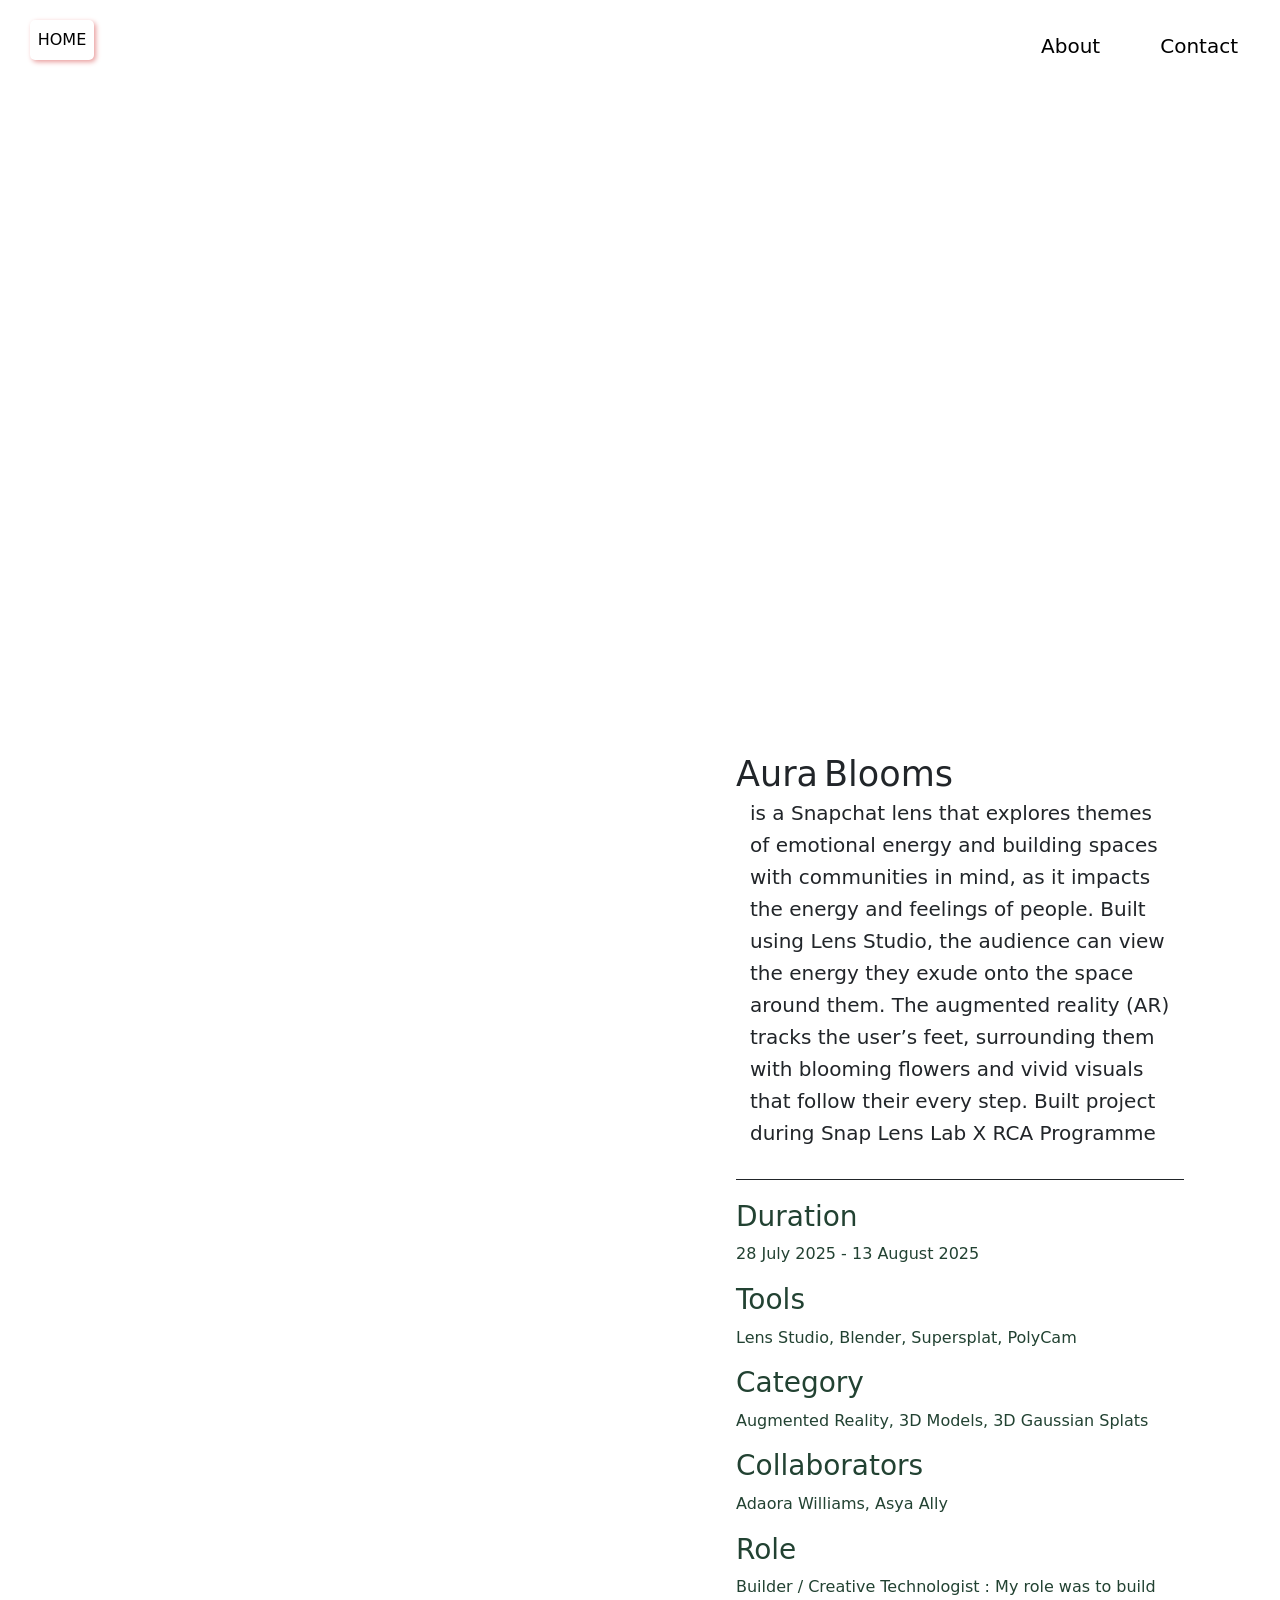
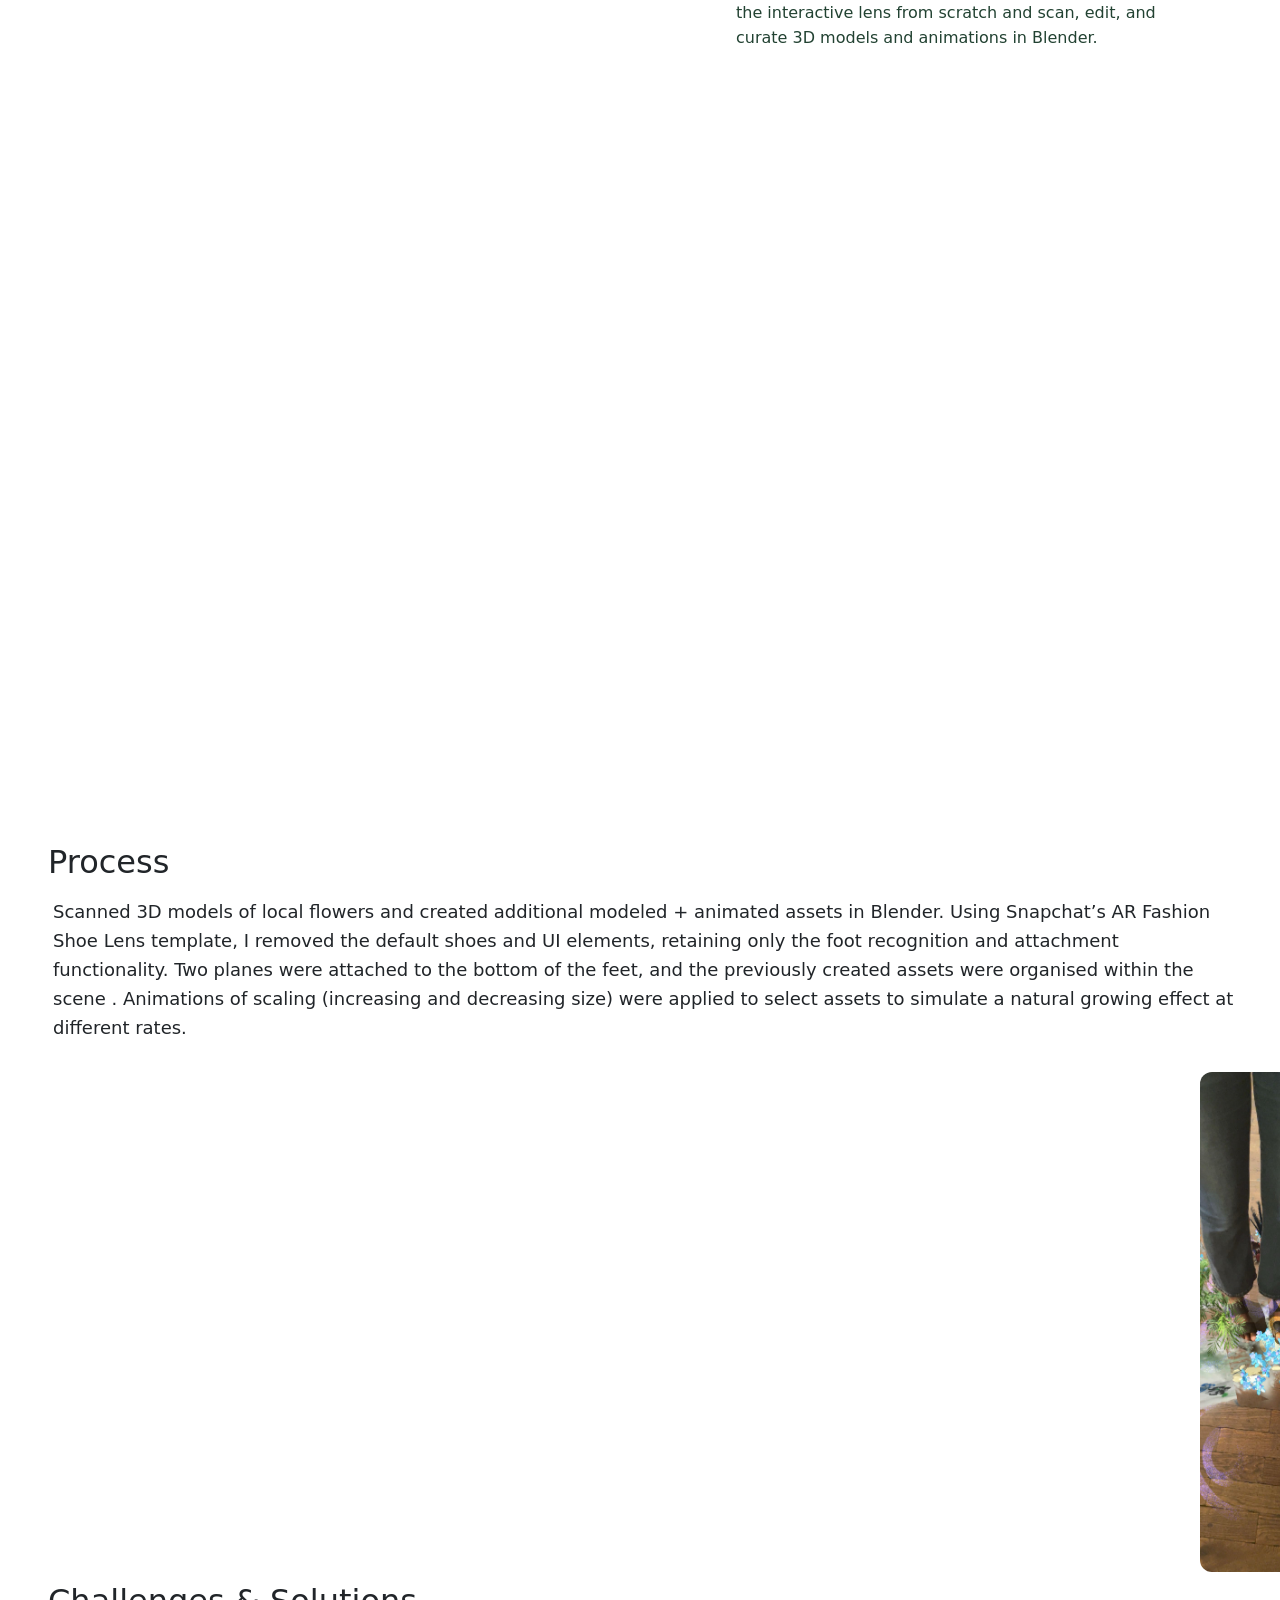
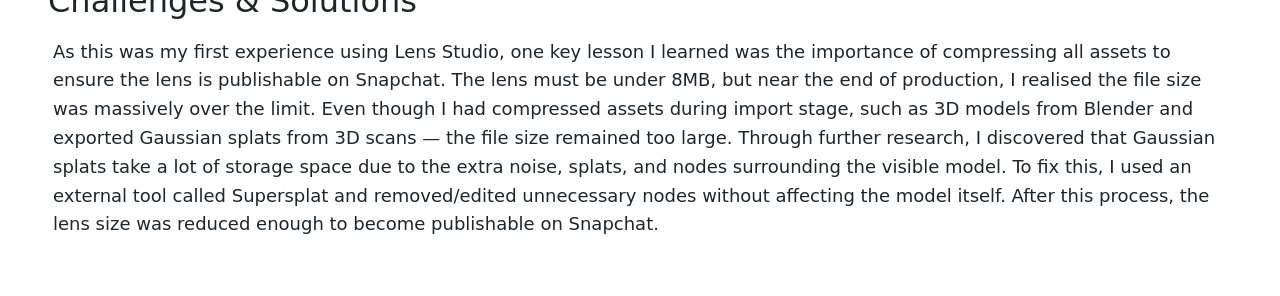
<file: aura_project/index.html>
<!DOCTYPE html>
<html lang="en">
<head>
  <meta charset="UTF-8">

  <link href="https://cdn.jsdelivr.net/npm/bootstrap@5.3.5/dist/css/bootstrap.min.css" rel="stylesheet" integrity="sha384-SgOJa3DmI69IUzQ2PVdRZhwQ+dy64/BUtbMJw1MZ8t5HZApcHrRKUc4W0kG879m7" crossorigin="anonymous">
  <script src="https://cdn.jsdelivr.net/npm/bootstrap@5.3.5/dist/js/bootstrap.bundle.min.js" integrity="sha384-k6d4wzSIapyDyv1kpU366/PK5hCdSbCRGRCMv+eplOQJWyd1fbcAu9OCUj5zNLiq" crossorigin="anonymous"></script>
  <link rel="stylesheet" href="https://cdnjs.cloudflare.com/ajax/libs/font-awesome/5.14.0/css/all.min.css">

  <!-- G Font-->
  <link rel="preconnect" href="https://fonts.googleapis.com">
  <link rel="preconnect" href="https://fonts.gstatic.com" crossorigin>
  <link href="https://fonts.googleapis.com/css2?family=BBH+Sans+Bogle&family=Cal+Sans&family=Overpass:ital,wght@0,100..900;1,100..900&family=Radio+Canada+Big:ital,wght@0,400..700;1,400..700&family=Tuffy:ital,wght@0,400;0,700;1,400;1,700&display=swap" rel="stylesheet">
  

  <meta name="viewport" content="width=device-width, initial-scale=1.0">
  <script src="https://code.jquery.com/jquery-1.10.2.js"></script>
  <link rel="stylesheet" href="aura_design.css">
  <title>Document</title>
</head>
<body>
  
    <!--Navigate-->
   <nav class="navbar custom-navbar">
    <a href="../index.html" id="homepage">Home</a>
    <button class="nav-toggle">
      <!--I tag : italics. fas and fa bars are two classes
      fas is a font style icon. fa-bars is menu toggle. hamburger menu  <i class="fas fa-bars"></i>-->
      <label for="check">
        <input type="checkbox" id="check"/> 
        <span></span>
        <span></span>
        <span></span>
      </label>
    </button>
    <div class="container-fluid justify-content-end class"></div>
  </nav>

  <section class="main-c">
    <div class="top-image">
       <video id="full_view" autoplay loop muted>
        <source src="../images/project_icons/pp5.mp4" type="video/mp4"/>
      </video>
      
    </div>
    <section class="intro-container">
       <div id="left-side"></div>
      <article id="right-side">
        <h1>Aura Blooms</h1>
        <p id="brief"> is a Snapchat lens that explores themes of emotional energy and building spaces with communities in mind, as it impacts the energy and feelings of people. Built using Lens Studio, the audience can view the energy they exude onto the space around them.
           The augmented reality (AR) tracks the user’s feet, surrounding them with blooming flowers and vivid visuals that follow their every step. Built project during Snap Lens Lab X RCA Programme  </p>
        <div class="line"></div>

        <section id = "tools">
          <h3>Duration</h3>   
          <p> 28 July 2025 -  13 August 2025</p>
        </section>

        <section id = "tools">
          <h3>Tools</h3>
          <p>Lens Studio, Blender, Supersplat, PolyCam</p>
        </section>

        <section id = "tools">
          <h3>Category</h3>
          <p>Augmented Reality, 3D Models, 3D Gaussian Splats</p>
        </section>

         <section id = "tools">
          <h3>Collaborators</h3>
          <p>Adaora Williams, Asya Ally</p>
        </section>

        <section id = "tools">
          <h3>Role </h3>
          <p>Builder / Creative Technologist : My role was to build the interactive lens from scratch and scan, edit, and curate 3D models and animations in Blender.</p>
        </section>
         
    </section>

    <section class="container"  id="row-one">
      <!-- Autoplay + mute on loop video-->
      <video id="R_full_video" autoplay loop muted>
        <source src="../images/standing.mov" type="video/mp4"/>
      </video>
    </section>

     <div id="r-explain">
      <h2>Process</h2>
      <p id="txt">
        Scanned 3D models of local flowers and created additional modeled + animated assets in Blender. 
        Using Snapchat’s AR Fashion Shoe Lens template, I removed the default shoes and UI elements, retaining only the foot recognition
         and attachment functionality. Two planes were attached to the bottom of the feet, and the previously created assets were organised within the scene
         . Animations of scaling (increasing and decreasing size) were applied to select assets to simulate a natural growing effect at different rates.
       
      </p>
    </div>

    <div id="r-explain">
      <div id="context"><p></p></div>
      <div class="container_mid">
        <video class="more-media" autoplay loop muted><source src="../images/aurab_vid.MP4" type="video/mp4"/></video>
        <img src="../images/aurab.JPG" class="more-media" >
         <video class="more-media" autoplay loop muted><source src="../images/aurab_vid_2.MP4" type="video/mp4"/></video>
      </div>
      
      
    </div>

    <div id="r-explain">
      <h2>Challenges & Solutions</h2>
      <p id="txt">As this was my first experience using Lens Studio, one key lesson I learned was the importance of compressing all assets to ensure the lens is publishable on Snapchat. The lens must be under 8MB, but near the end of production, I realised the file size was massively over the limit.
Even though I had compressed assets during import stage, such as 3D models from Blender and exported Gaussian splats from 3D scans — the file size remained too large. Through further research, I discovered that Gaussian splats take a lot of storage space due to the extra noise, splats, and nodes surrounding the visible model.
To fix this, I used an external tool called Supersplat and  removed/edited unnecessary nodes without affecting the model itself. After this process, the lens size was reduced enough to become publishable on Snapchat.

       
      </p>
    </div>
    
  </section>
</body>
<script src="../dating_project/dating_main.js"></script>

</html>
</file>
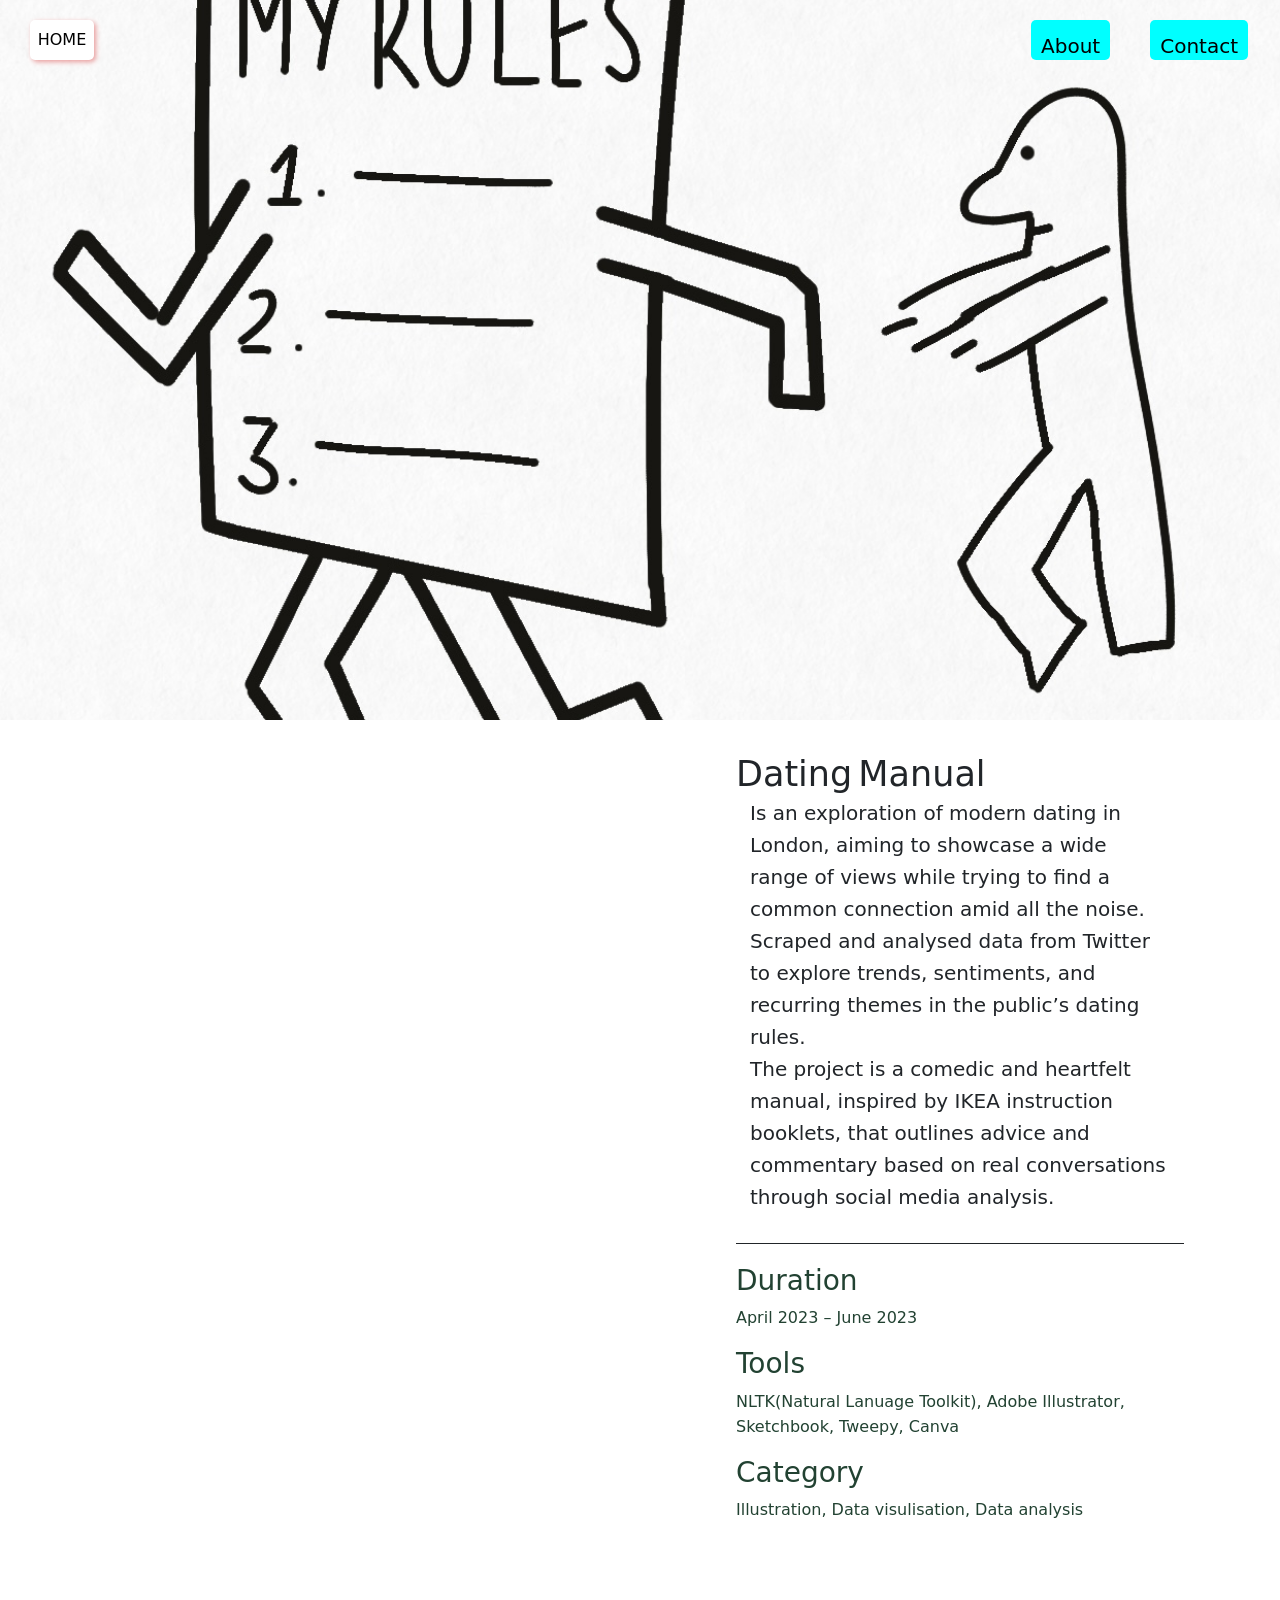
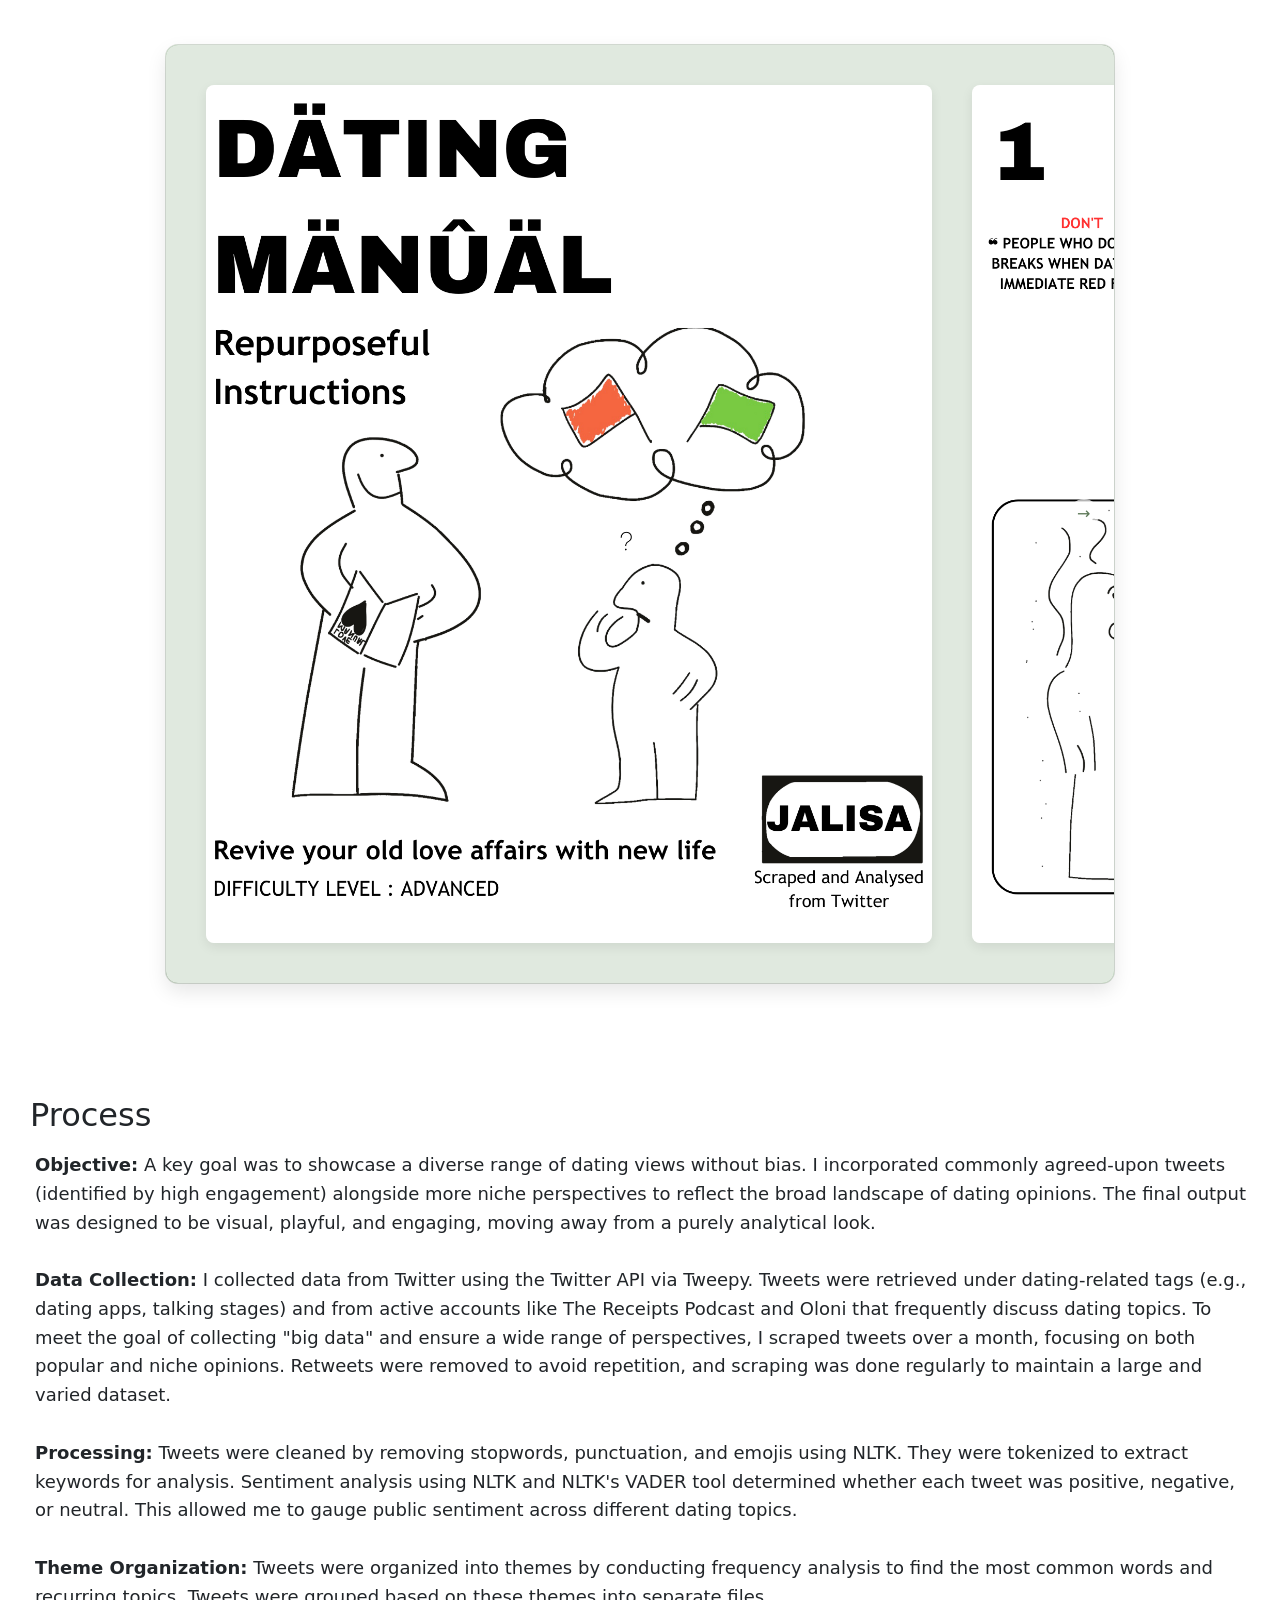
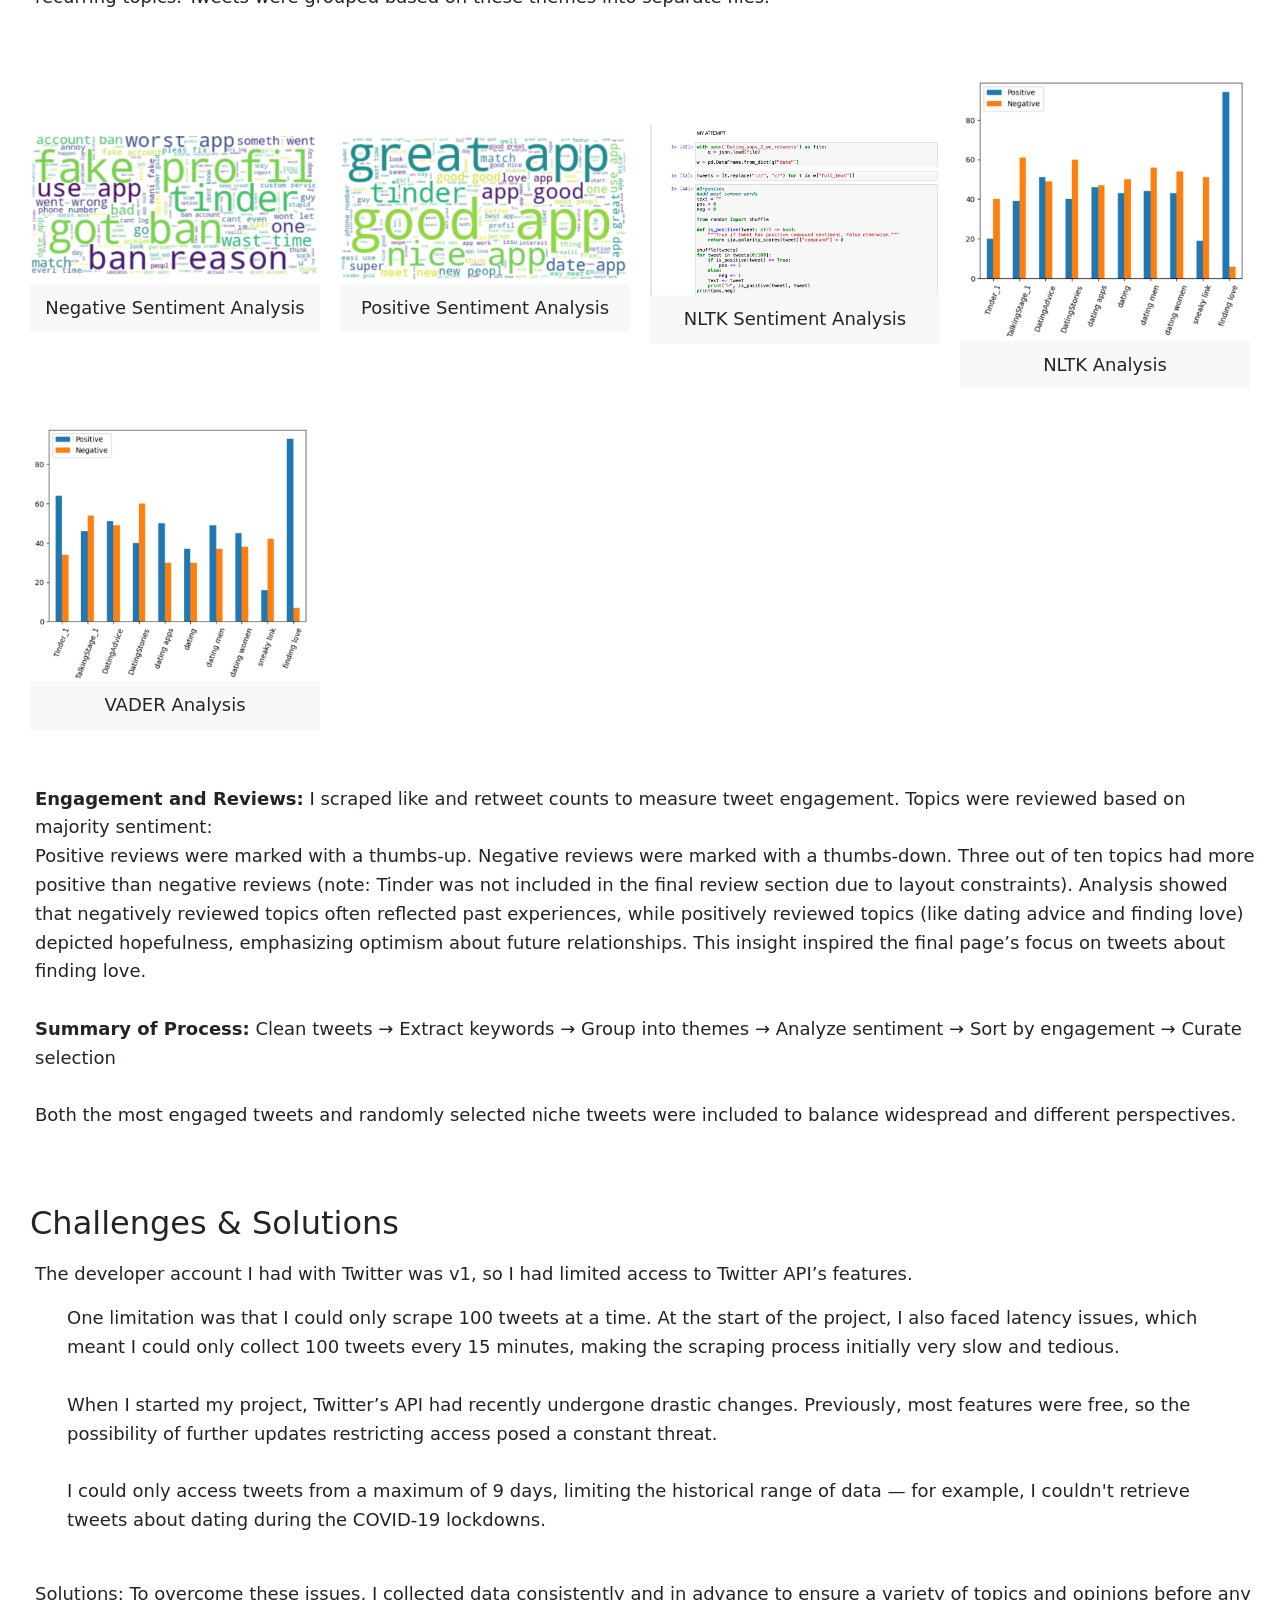
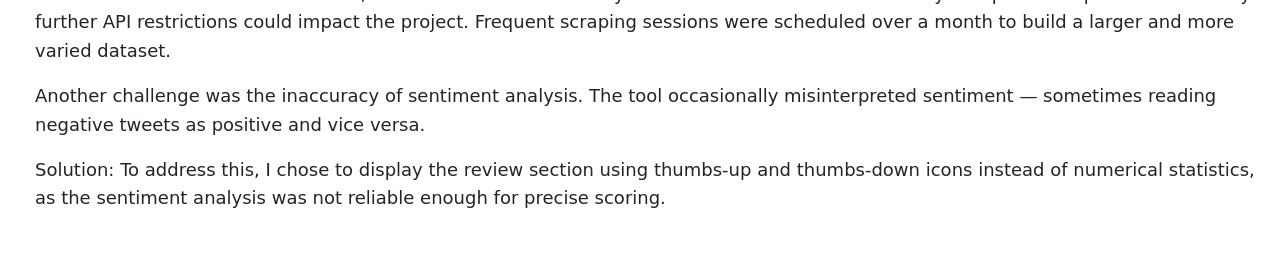
<file: dating_project/index.html>
<!DOCTYPE html>
<html lang="en">
<head>
  <meta charset="UTF-8">

  <link href="https://cdn.jsdelivr.net/npm/bootstrap@5.3.5/dist/css/bootstrap.min.css" rel="stylesheet" integrity="sha384-SgOJa3DmI69IUzQ2PVdRZhwQ+dy64/BUtbMJw1MZ8t5HZApcHrRKUc4W0kG879m7" crossorigin="anonymous">
  <script src="https://cdn.jsdelivr.net/npm/bootstrap@5.3.5/dist/js/bootstrap.bundle.min.js" integrity="sha384-k6d4wzSIapyDyv1kpU366/PK5hCdSbCRGRCMv+eplOQJWyd1fbcAu9OCUj5zNLiq" crossorigin="anonymous"></script>
  <link rel="stylesheet" href="https://cdnjs.cloudflare.com/ajax/libs/font-awesome/5.14.0/css/all.min.css">

  <!-- G Font-->
  <link rel="preconnect" href="https://fonts.googleapis.com">
  <link rel="preconnect" href="https://fonts.gstatic.com" crossorigin>
  <link href="https://fonts.googleapis.com/css2?family=BBH+Sans+Bogle&family=Cal+Sans&family=Overpass:ital,wght@0,100..900;1,100..900&family=Radio+Canada+Big:ital,wght@0,400..700;1,400..700&family=Tuffy:ital,wght@0,400;0,700;1,400;1,700&display=swap" rel="stylesheet">
  

  <meta name="viewport" content="width=device-width, initial-scale=1.0">
  <script src="https://code.jquery.com/jquery-1.10.2.js"></script>
  <link rel="stylesheet" href="dating_design.css">
  <link rel="stylesheet" href="../aura_project/aura_design.css">
  <title>Document</title>
</head>
<body>
    <!--Navigate-->
   <nav class="navbar custom-navbar">
    <a href="../index.html" id="homepage">Home</a>
    <button class="nav-toggle">
      <!--I tag : italics. fas and fa bars are two classes
      fas is a font style icon. fa-bars is menu toggle. hamburger menu  <i class="fas fa-bars"></i>-->
      <label for="check">
        <input type="checkbox" id="check"/> 
        <span></span>
        <span></span>
        <span></span>
      </label>
    </button>
    <div class="container-fluid justify-content-end class"></div>
  </nav>
  <section class="main-c">
    <div class="top-image">
       <img src="../images/project_icons/dating_poster.jpeg" id="full_view">
      
    </div>
    <section class="intro-container">
       <div id="left-side"></div>
      <article id="right-side">
        <h1>Dating Manual</h1>
        <p id="brief"> Is an exploration of modern dating in London, aiming to showcase a wide range of views while trying to find a common connection amid all the noise. Scraped and analysed data from Twitter to explore trends, sentiments, and recurring themes in the public’s dating rules. <br>The project is a comedic and heartfelt manual, inspired by IKEA instruction booklets, that outlines advice and commentary based on real conversations through social media analysis.  </p>
        <div class="line"></div>

        <section id = "tools">
          <h3>Duration</h3>   
          <p>April 2023 – June 2023 </p>
        </section>

        <section id = "tools">
          <h3>Tools</h3>
          <p>NLTK(Natural Lanuage Toolkit), Adobe Illustrator, Sketchbook, Tweepy, Canva</p>
        </section>

        <section id = "tools">
          <h3>Category</h3>
          <p>Illustration, Data visulisation, Data analysis</p>
        </section>
    </section>

    
   <!--<section class="intro-container">
      <img id="left-side" src="../media/dating_poster.jpeg" alt="Illustration">
      <article id="right-side">
        <h1>Dating Manual</h1>
        <p id="brief">Is an exploration of modern dating in London, aiming to showcase a wide range of views while trying to find a common connection amid all the noise. Scraped and analysed data from Twitter to explore trends, sentiments, and recurring themes in the public’s dating rules. <br>The project is a comedic and heartfelt manual, inspired by IKEA instruction booklets, that outlines advice and commentary based on real conversations through social media analysis.</p>
        <div class="line"></div>

        <section id = "time">
          <h3>Duration</h3>   
          <p>April 2023 – June 2023</p>
        </section>

        <section id = "tools">
          <h3>Tools</h3>
          <p>NLTK(Natural Lanuage Toolkit), Adobe Illustrator, Sketchbook, Tweepy, Canva</p>
        </section>

        <section id = "category">
          <h3>Category</h3>
          <p>Illustration, Data visulisation, Data analysis</p>
        </section>
      </article>
    </section>-->








    <section id="row-two">
      <img src="../images/manual_imgs/1.png"  id="row-two-media" alt="image illustration of dating manual">
      <img src="../images/manual_imgs/2.png"  id="row-two-media" alt="image illustration of dating manual">
      <img src="../images/manual_imgs/3.png"  id="row-two-media" alt="image illustration of dating manual">
      <img src="../images/manual_imgs/4.png"  id="row-two-media" alt="image illustration of dating manual">
      <img src="../images/manual_imgs/5.png"  id="row-two-media" alt="image illustration of dating manual">
      <img src="../images/manual_imgs/6.png"  id="row-two-media" alt="image illustration of dating manual">
      <img src="../images/manual_imgs/7.png"  id="row-two-media" alt="image illustration of dating manual">
      <img src="../images/manual_imgs/8.png"  id="row-two-media" alt="image illustration of dating manual">
      <img src="../images/manual_imgs/9.png"  id="row-two-media" alt="image illustration of dating manual">
      <img src="../images/manual_imgs/10.png"  id="row-two-media" alt="image illustration of dating manual">
    </section>
    </section>
    <div id="r-explain">
      <h2>Process</h2>
      <p id="txt">
        <b>Objective:</b>
        A key goal was to showcase a diverse range of dating views without bias. I incorporated commonly agreed-upon tweets (identified by high engagement) alongside more niche perspectives to reflect the broad landscape of dating opinions. The final output was designed to be visual, playful, and engaging, moving away from a purely analytical look.
        <br><br>
        <b>Data Collection:</b> 
        I collected data from Twitter using the Twitter API via Tweepy. Tweets were retrieved under dating-related tags (e.g., dating apps, talking stages) and from active accounts like The Receipts Podcast and Oloni that frequently discuss dating topics.
        To meet the goal of collecting "big data" and ensure a wide range of perspectives, I scraped tweets over a month, focusing on both popular and niche opinions. Retweets were removed to avoid repetition, and scraping was done regularly to maintain a large and varied dataset.
        <br><br>
        <b>Processing:</b> 
        Tweets were cleaned by removing stopwords, punctuation, and emojis using NLTK. They were tokenized to extract keywords for analysis.
        Sentiment analysis using NLTK and NLTK's VADER tool determined whether each tweet was positive, negative, or neutral. This allowed me to gauge public sentiment across different dating topics.
        
        <br><br>
        <b>Theme Organization:</b> 
        Tweets were organized into themes by conducting frequency analysis to find the most common words and recurring topics. Tweets were grouped based on these themes into separate files.
        <br><br>
      </p>
      <div id="process-grid" class="image-grid">
        <figure>
          <img src="../images/negative sentiment.png" alt="negative sentiment analysis outcome of tweets">
          <figcaption>Negative Sentiment Analysis</figcaption>
        </figure>
        <figure>
          <img src="../images/positive snetiment.png" alt="positive sentiment analysis outcome of tweets">
          <figcaption>Positive Sentiment Analysis</figcaption>
        </figure>
        <figure>
          <img src="../images/NLTK_sen_analysis.png" alt="positive sentiment analysis outcome of tweets">
          <figcaption>NLTK Sentiment Analysis</figcaption>
        </figure>
        <figure>
          <img src="../images/nltk_analysis.png" alt="positive sentiment analysis outcome of tweets">
          <figcaption>NLTK Analysis</figcaption>
        </figure>
         <figure>
          <img src="../images/vader_analysis.png" alt="positive sentiment analysis outcome of tweets">
          <figcaption>VADER Analysis</figcaption>
        </figure>
      </div>
      <p id="txt">
        <b>Engagement and Reviews:</b> 
        I scraped like and retweet counts to measure tweet engagement. Topics were reviewed based on majority sentiment:
        <br>
        Positive reviews were marked with a thumbs-up.
        Negative reviews were marked with a thumbs-down.
        Three out of ten topics had more positive than negative reviews (note: Tinder was not included in the final review section due to layout constraints).
        Analysis showed that negatively reviewed topics often reflected past experiences, while positively reviewed topics (like dating advice and finding love) depicted hopefulness, emphasizing optimism about future relationships. This insight inspired the final page’s focus on tweets about finding love.
        <br><br>
        <b>Summary of Process:</b> 
        Clean tweets → Extract keywords → Group into themes → Analyze sentiment → Sort by engagement → Curate selection 
        <br><br>
        Both the most engaged tweets and randomly selected niche tweets were included to balance widespread and different perspectives.
      </p>
    </div>
    <div id="r-explain">
      <h2>Challenges & Solutions</h2>
      <div id="txt">
        <p>The developer account I had with Twitter was v1, so I had limited access to Twitter API’s features.</p>
        <ul>
          <div>One limitation was that I could only scrape 100 tweets at a time. At the start of the project, I also faced latency issues, which meant I could only collect 100 tweets every 15 minutes, making the scraping process initially very slow and tedious.<br><br></div>
          <div>When I started my project, Twitter’s API had recently undergone drastic changes. Previously, most features were free, so the possibility of further updates restricting access posed a constant threat.<br><br></div>
          <div>I could only access tweets from a maximum of 9 days, limiting the historical range of data — for example, I couldn't retrieve tweets about dating during the COVID-19 lockdowns.<br><br></div>
        </ul>
    
        <p><strong>Solutions:</strong> To overcome these issues, I collected data consistently and in advance to ensure a variety of topics and opinions before any further API restrictions could impact the project. Frequent scraping sessions were scheduled over a month to build a larger and more varied dataset.</p>
    
        <p>Another challenge was the inaccuracy of sentiment analysis. The tool occasionally misinterpreted sentiment — sometimes reading negative tweets as positive and vice versa.</p>
    
        <p><strong>Solution:</strong> To address this, I chose to display the review section using thumbs-up and thumbs-down icons instead of numerical statistics, as the sentiment analysis was not reliable enough for precise scoring.</p>
      </div>
    </div>
    
</body>
<script src="dating_main.js"></script>
</html>
</file>
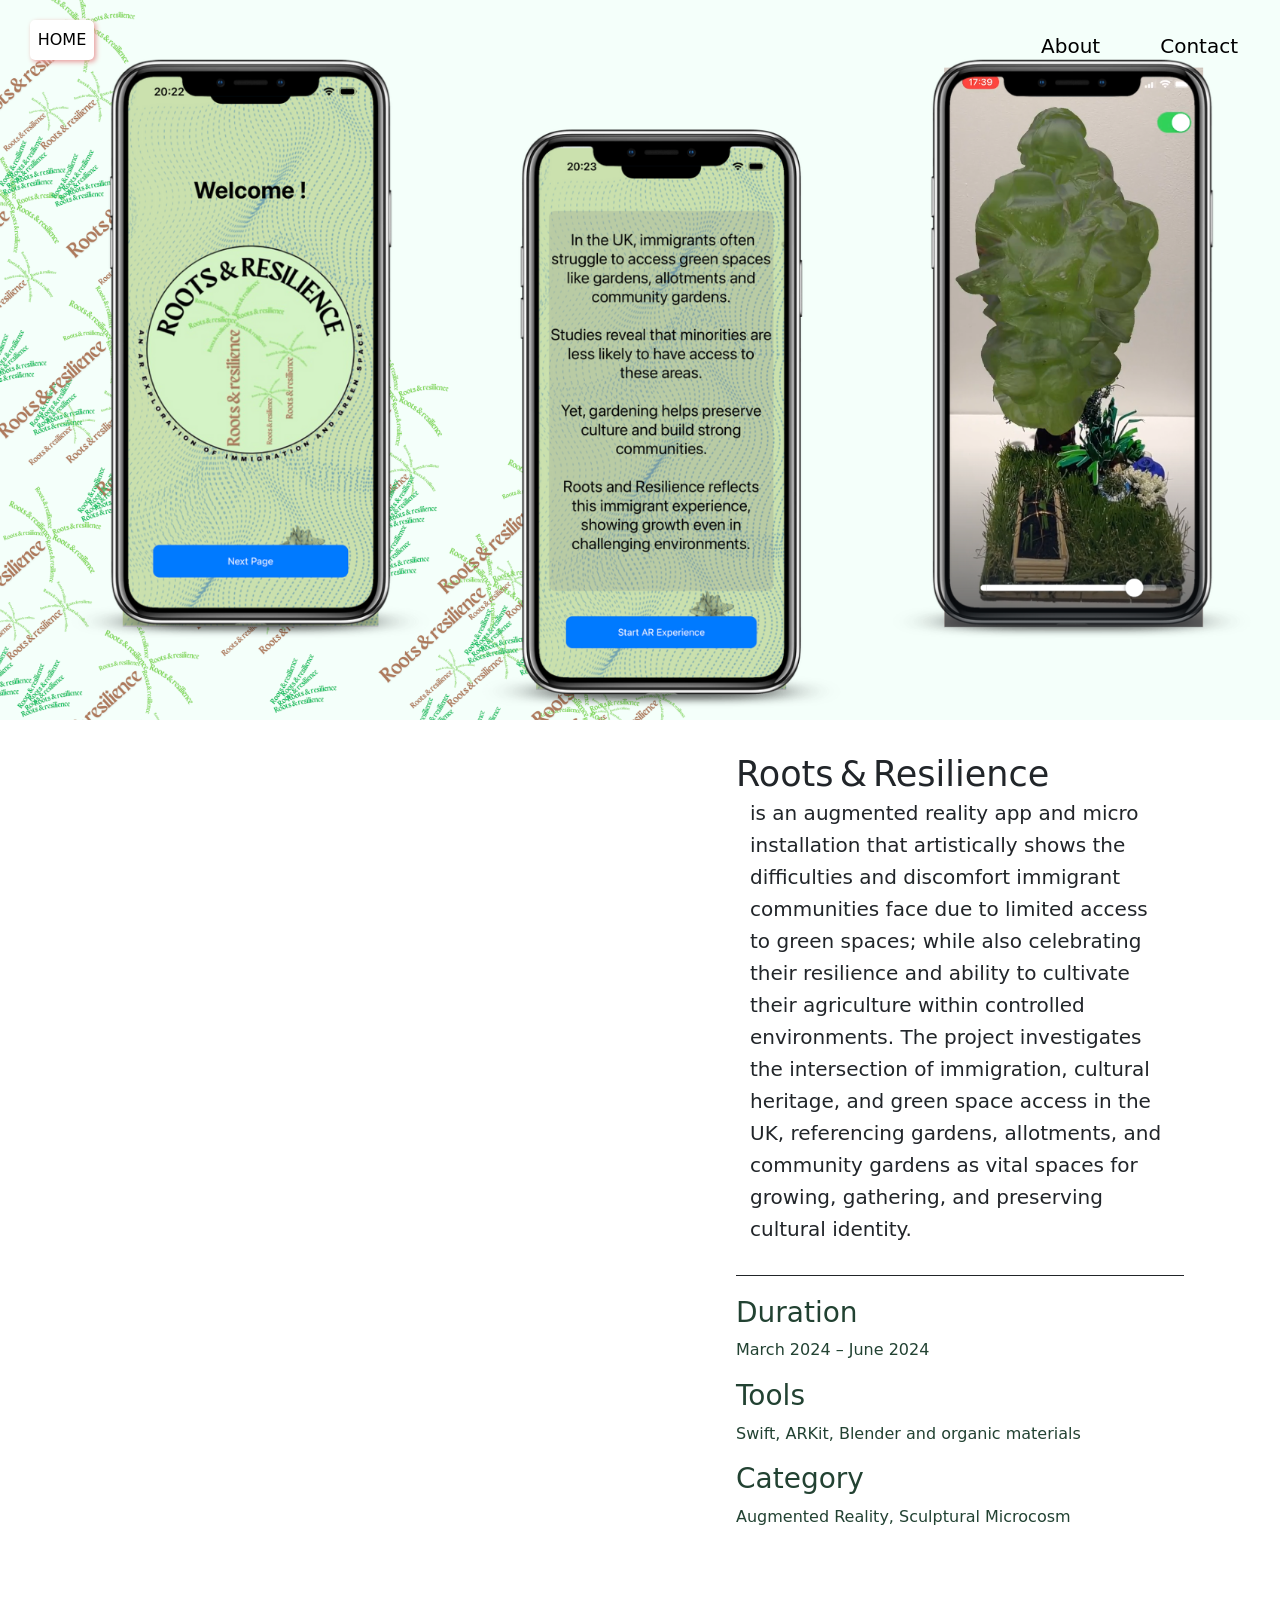
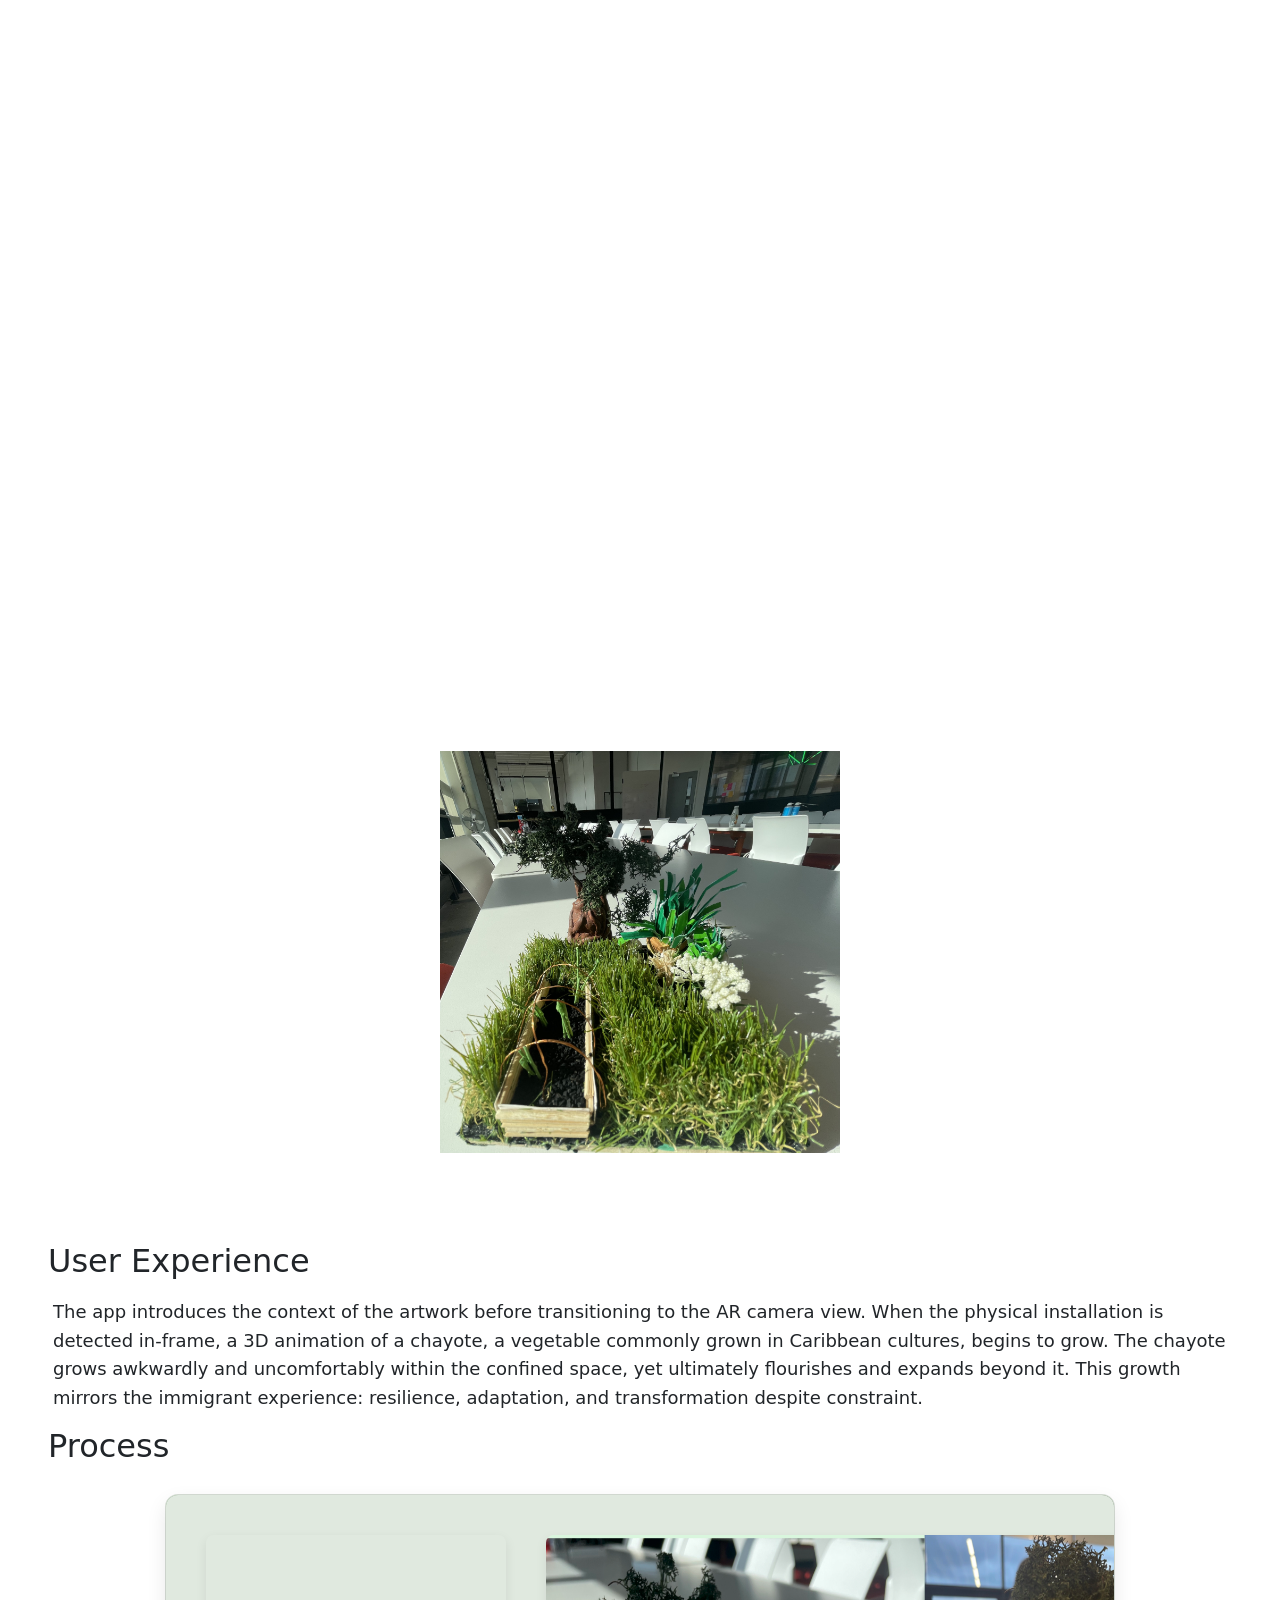
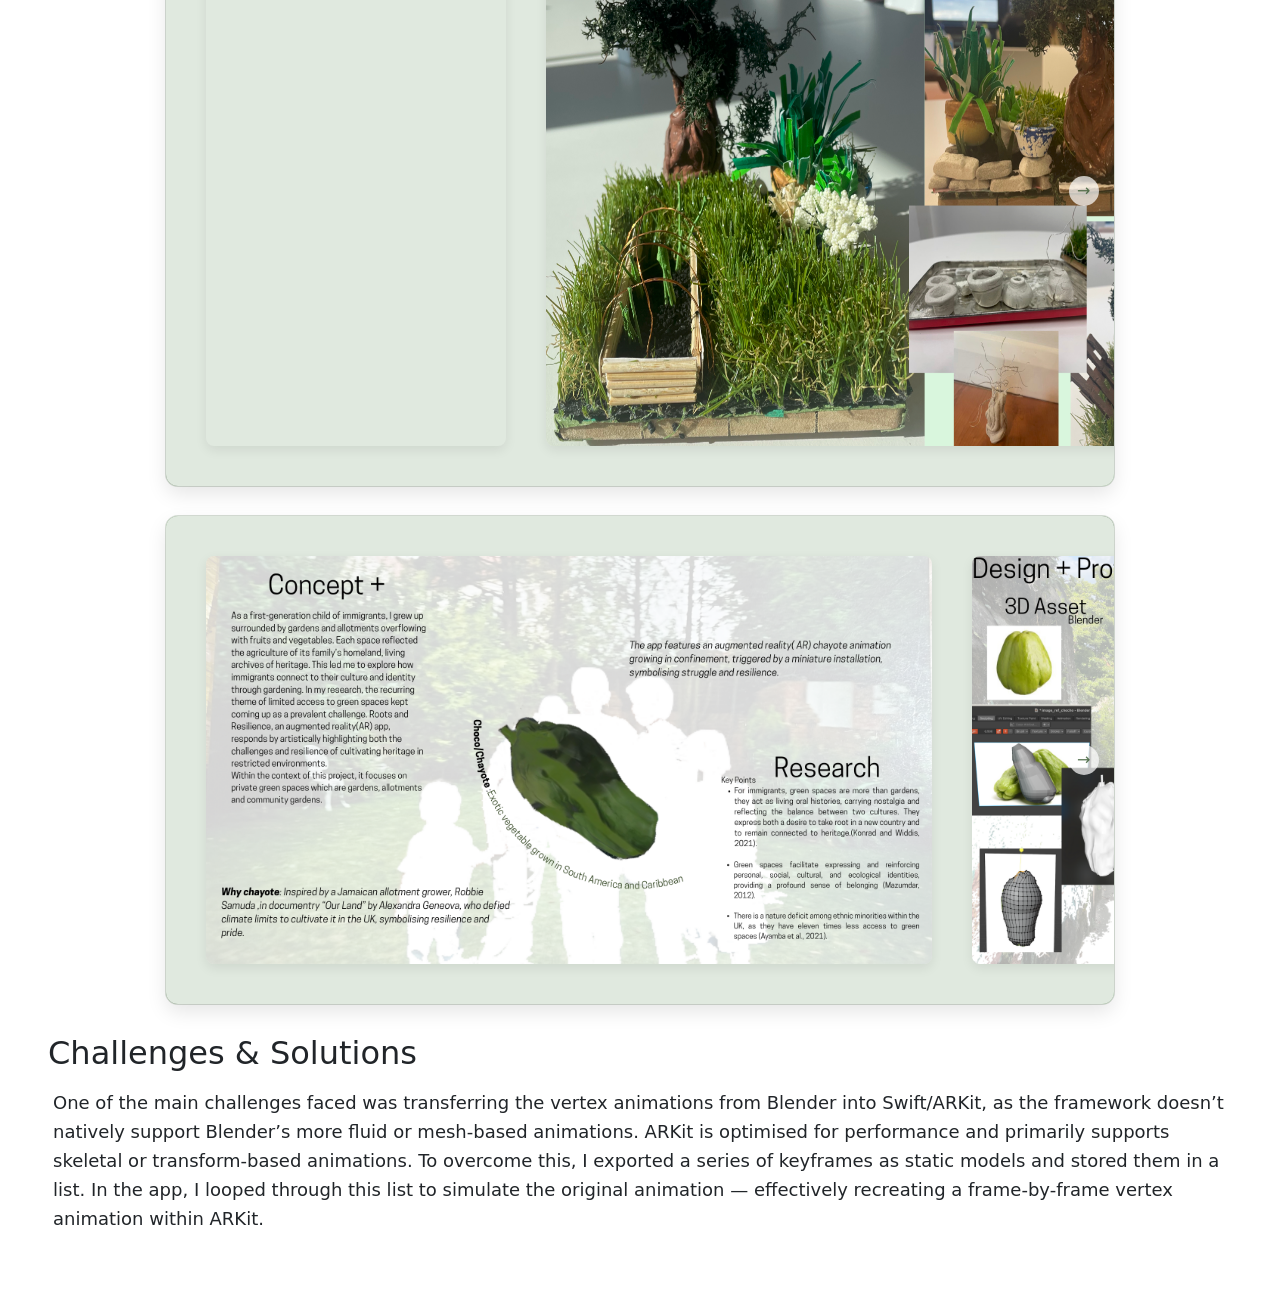
<file: r&r_project/index.html>
<!DOCTYPE html>
<html lang="en">
<head>
  <meta charset="UTF-8">

  <link href="https://cdn.jsdelivr.net/npm/bootstrap@5.3.5/dist/css/bootstrap.min.css" rel="stylesheet" integrity="sha384-SgOJa3DmI69IUzQ2PVdRZhwQ+dy64/BUtbMJw1MZ8t5HZApcHrRKUc4W0kG879m7" crossorigin="anonymous">
  <script src="https://cdn.jsdelivr.net/npm/bootstrap@5.3.5/dist/js/bootstrap.bundle.min.js" integrity="sha384-k6d4wzSIapyDyv1kpU366/PK5hCdSbCRGRCMv+eplOQJWyd1fbcAu9OCUj5zNLiq" crossorigin="anonymous"></script>
  <link rel="stylesheet" href="https://cdnjs.cloudflare.com/ajax/libs/font-awesome/5.14.0/css/all.min.css">

  <!-- G Font-->
  <link rel="preconnect" href="https://fonts.googleapis.com">
  <link rel="preconnect" href="https://fonts.gstatic.com" crossorigin>
  <link href="https://fonts.googleapis.com/css2?family=BBH+Sans+Bogle&family=Cal+Sans&family=Overpass:ital,wght@0,100..900;1,100..900&family=Radio+Canada+Big:ital,wght@0,400..700;1,400..700&family=Tuffy:ital,wght@0,400;0,700;1,400;1,700&display=swap" rel="stylesheet">
  

  <meta name="viewport" content="width=device-width, initial-scale=1.0">
  <script src="https://code.jquery.com/jquery-1.10.2.js"></script>
  <link rel="stylesheet" href="R&R_style.css">
  <link rel="stylesheet" href="../aura_project/aura_design.css">
  <title>Document</title>
</head>
<body>
    <!--Navigate-->
   <nav class="navbar custom-navbar">
    <a href="../index.html" id="homepage">Home</a>
    <button class="nav-toggle">
      <!--I tag : italics. fas and fa bars are two classes
      fas is a font style icon. fa-bars is menu toggle. hamburger menu  <i class="fas fa-bars"></i>-->
      <label for="check">
        <input type="checkbox" id="check"/> 
        <span></span>
        <span></span>
        <span></span>
      </label>
    </button>
    <div class="container-fluid justify-content-end class"></div>
  </nav>
  <section class="main-c">
     <div class="top-image">
       <img src="../images/project_icons/scrnshot-R&R.png" id="full_view">
      
    </div>
    <section class="intro-container">
       <div id="left-side"></div>
      <article id="right-side">
        <h1>Roots & Resilience</h1>
        <p id="brief"> is an augmented reality app and micro installation that artistically shows the difficulties and discomfort immigrant communities face due to limited access to green spaces; while also celebrating their resilience and ability to cultivate their agriculture within controlled environments. The project investigates the intersection of immigration, cultural heritage, and green space access in the UK, referencing gardens, allotments, and community gardens as vital spaces for growing, gathering, and preserving cultural identity.  </p>
        <div class="line"></div>

        <section id = "tools">
          <h3>Duration</h3>   
          <p>March 2024 – June 2024 </p>
        </section>

        <section id = "tools">
          <h3>Tools</h3>
          <p>Swift, ARKit, Blender and organic materials</p>
        </section>

        <section id = "tools">
          <h3>Category</h3>
          <p>Augmented Reality, Sculptural Microcosm</p>
        </section>
        </article>
    </section>
    <!--<section class="intro-container">
      <img id="left-side" src="../media/ar_crop.jpg" alt="image of Roots and Resilience installation">
      <article id="right-side">
        <h1>Roots & Resilience</h1>
        <p id="brief">is an augmented reality app and microcosmic installation that artistically shows the difficulties and discomfort immigrant communities face due to limited access to green spaces; while also celebrating their resilience and ability to cultivate their agriculture within controlled environments.<br> The project investigates the intersection of immigration, cultural heritage, and green space access in the UK, referencing gardens, allotments, and community gardens as vital spaces for growing, gathering, and preserving cultural identity.</p>
        <div class="line"></div>

        <section id = "time">
          <h3>Duration</h3>   
          <p>March 2024 – June 2024</p>
        </section>

        <section id = "tools">
          <h3>Tools</h3>
          <p>Swift, ARKit, Blender and organic materials</p>
        </section>

        <section id = "category">
          <h3>Category</h3>
          <p>Augmented Reality, Sculptural Microcosm</p>
        </section>
      </article>
    </section>-->

    <section class="container"  id="row-one">
      <!-- Autoplay + mute on loop video-->
      <video id="R_full_video" autoplay loop muted>
        <source src="../images/R&R_vid.mp4" type="video/mp4"/>
      </video>
      <img id="micro-garden" src="../images/garden.jpg" alt="">
    </section>

    <div id="r-explain">
      <h2>User Experience</h2>
      <p id="r-r-txt">
        The app introduces the context of the artwork before transitioning to the AR camera view.
        When the physical installation is detected in-frame, a 3D animation of a chayote, 
        a vegetable commonly grown in Caribbean cultures, begins to grow. The chayote grows awkwardly and uncomfortably within the confined space, yet ultimately flourishes and expands beyond it.
        This growth mirrors the immigrant experience: resilience, adaptation, and transformation despite constraint.
      </p>
      <h2>Process</h2>
    </div>

    <section id="row-two">
      
          <video autoplay loop muted id="row-two-media">
            <source src="../images/animationB.mp4" type="video/mp4"/>
          </video>
        
        
          <img src="../images/garden-process_1.png" id="row-two-media" >
        
        
         <!--  <img src="../media/ux.png"id="row-two-media" >-->
         <div class="w-100"></div>
         <img src="../images/ux.png"id="row-two-media" >
    </section>

    <section id="row-two">
      
          
         <img src="../images/pres1.png" id="row-two-media" >
        
          <img src="../images/pres2.png" id="row-two-media" >
        
        
         <!--  <img src="../media/ux.png"id="row-two-media" >-->
        
         <img src="../images/pres3.png"id="row-two-media" >

         <img src="../images/pres4.png"id="row-two-media" >
    </section>
    
    <div id="r-explain">
      <h2>Challenges & Solutions</h2>
      <p id="txt">
        One of the main challenges faced was transferring the vertex animations from Blender into Swift/ARKit, as the framework doesn’t natively support Blender’s more fluid or mesh-based animations. ARKit is optimised for performance and primarily supports skeletal or transform-based animations.
        To overcome this, I exported a series of keyframes as static models and stored them in a list. In the app, I looped through this list to simulate the original animation — effectively recreating a frame-by-frame vertex animation within ARKit.
      </p>
    </div>
    
  </section>
</body>
<script src="R&R_main.js"></script>
</html>
</file>
<file: aura_project/aura_design.css>
@import url(../r&r_project/R&R_style.css);

*{
  cursor: default;
}
body {
  margin: 0;
}

.custom-navbar{
  background: white;
}

.additional{
  box-shadow:none;
  transition: none;
}

/*Intro image */
.custom-navbar {
    background: transparent;
    margin: 0;
    padding: 0;
    
    z-index: 10; /* Keeps navbar above the image */
}

/* Intro image - should start from very top */
.top-image {
    position: absolute; /* Change back to absolute */
    top: 0;
    left: 0;
    width: 100%;
    height: 80vh;
    overflow: hidden;
    z-index: 1; /* Behind the navbar */
}

#full_view {
    width: 100%;
    height: 100%;
    object-fit: cover;
    object-position: center;
}

.intro-container {
    margin-top: 80vh;
    position: relative;
    z-index: 2;
}

#homepage{
  margin-left: 30px;
  background-color: transparent;
  background-color: rgb(255, 255, 255);
  box-shadow: 2px 2px 5px rgb(233, 157, 157); 
  border-radius: 5px;
  width: 4em;
  height: 40px;
  text-align:center;
  vertical-align: middle;
  line-height: 40px;  
}

/*first row */

#right-side{
  max-width: 60em;
}

#left-side {
  min-width: 40em;
}

#brief{
  font-size: 20px;
  font-weight: 300;
}

.intro-container{
   border: none; 
}

.more-media{
  flex: 0 0 200px; 
  height: 500px; 
  border-radius: 12px;
  object-fit: cover;
  transition: opacity 0.3s ease;
  /* 
  border-color: blue;
  border-width: 10px; */
 
}

.container_mid{
  display: grid;
  grid-template-columns: auto auto auto;
  gap: 5px;
  padding: 5px;
  margin-left: auto;
  margin-right: auto;
  width: 900px;
  position: relative;
}



/* Responsive for tablets */
@media (max-width: 950px) {
  .container_mid {
    grid-template-columns: repeat(2, 1fr);
    gap: 15px;
    max-width: 700px;
    padding: 20px;
  }
  
  .more-media {
    height: 650px;
    width: 100%;
  }
}

@media (max-width: 700px) {
  .container_mid {
    grid-template-columns: 1fr;
    gap: 20px;
    max-width: 550px;
    padding: 20px;
  }
}

/* Responsive for mobile */
@media (max-width: 500px) {
  .container_mid {
    padding: 15px;
    gap: 15px;
    max-width: 90%;
  }
  
 
}
</file>
<file: dating_project/dating_design.css>
@import url(../r&r_project/R&R_style.css);

ul li{
  background-color: aqua;
}

#left-side {
  max-width: 60%;
  height: auto;
  object-fit: contain;
  transition: width 0.3s ease; 
}

#row-two {
  background: rgb(245, 215, 224); 
  width: 60%;
}
#row-two::before {
  background: linear-gradient(45deg, rgb(121, 32, 81), rgb(106, 45, 95), rgb(54, 10, 53));
}



#tools, #time, #category{
  color: rgb(176, 37, 102)
}

.intro-container{
  border: 2px dotted rgb(86, 45, 65); 
  position: relative;
  
  
}

.image-grid {
  display: grid;
  grid-template-columns: repeat(auto-fill, minmax(250px, 1fr));
  gap: 20px;
  margin: 30px 0;
  align-items: center;  
}

.image-grid figure:hover {
  transform: translateY(-8px);
  box-shadow: 0 12px 24px rgba(0,0,0,0.2);
  cursor: zoom-in;
}


.image-grid img {
  width: 100%;
  object-fit: cover;
  display: block;
  align-items: center;
}

.image-grid figcaption {
  padding: 10px;
  background: #f8f8f8;
  text-align: center;
  font-size: 18px;
  font-weight: 500;
}

/* Responsive adjustments */
@media screen and (max-width: 1600px) {
  #r-explain{
    padding: 30px;
  }

  
}

@media screen and (max-width: 1200px) {
  #row-two {
    width: 80%;
  }

  #left-side {
    max-width: 100%;
  }

  .intro-container{
    top: -100px;
  }
}

@media screen and (max-width: 900px) {
  .intro-container{
    top: 0px;
  }
}

@media (max-width: 768px) {
  .image-grid {
    grid-template-columns: repeat(2, 1fr);
  }
}

@media (max-width: 480px) {
  .image-grid {
    grid-template-columns: 1fr;
  }
}
</file>
<file: r&r_project/R&R_style.css>
@import url(../main_design.css);

*{
  line-height: 1.6;
  box-sizing: border-box;
  font-weight: 300;

  cursor: default;
}

h1{
  font-size: clamp(22px, 5vw, 35px);
  width: 100%;
  font-weight: 300;
  word-spacing: -5px;
  margin-top: 20px;
}

h2,h3{
  font-weight: 400;
  margin-top: 5px;
}

.main-c{
  padding: 2em;
  margin: 1em;
  margin-top: 0.3em;
  max-width: 100%;
  
}

.intro-container{
  display: flex;
  flex-direction: row;
  flex-wrap: wrap;
  border: 2px dotted rgb(51, 86, 45); 
  margin-bottom: 20px;
  max-width: 110em;
  margin: auto;
  margin-bottom: 50px;
  transition: flex-direction 0.3s ease;
  top: -40px; 
  
}

#left-side {
  max-width: 100%;
  height: auto;
  object-fit: contain;
  transition: width 0.3s ease; 
}

.line{
  display: block;
  height: 1em;
  border: 0;
  border-top: 1px solid;
  width: 100%;
}

#right-side{
  padding: 1em 3em;
  flex: 1;
  min-width: 300px;
  transition: width 0.3s ease, padding 0.3s ease;
}

#tools{
  color: rgb(34, 66, 50)
}

#brief{
  font-size: 18px;
  padding: 0.7em; 
  margin-top: -1em;
 
}

/* Added container styling to limit width to 80% */
.container {
  width: 100%;
  margin: 0 auto;
  padding: 0;
  
}

/* Modified text styling to reduce gaps */
#r-r-txt, #txt {
  padding: 0.5em 0; 
  font-size: 18px;
  width: 100%;
  margin: 0;
  font-weight: 400;
  
  margin-left: 5px;
}



#row-one{
  display:flex;
  flex-wrap: wrap;
  gap: 1px;
  justify-content: center;
  max-width: 100em;
  margin: 30px auto;
  position: relative;
  
}
/*
#row-two {
  max-width: 90%;
  border: 2px solid green;
  margin: auto;
  
}

#row-two .row {
  width: 100%;
  max-width: 100em;
  margin: 20px
}*/

nav, .custom-navbar {
  box-shadow: none;
 
}


/* Enhanced #row-two styling with animations and better visuals */
#row-two {
  width: 80%;
  border: none; /* Remove original border */
  background: rgb(224, 233, 223); /* Light green background */
  border-radius: 12px;
  box-shadow: 0 8px 20px rgba(0, 0, 0, 0.1), 0 0 0 1px rgba(51, 86, 45, 0.2);
  padding: 20px;
  margin: 30px auto;
  display: flex;
  overflow-x: scroll;
  position: relative;
  
  /* Gradient border effect */
  &::before {
    content: '';
    position: absolute;
    top: -2px;
    left: -2px;
    right: -2px;
    bottom: -2px;
    background: linear-gradient(45deg, rgb(51, 86, 45), rgb(105, 160, 98), rgb(51, 86, 45));
    border-radius: 14px;
    z-index: -1;
    opacity: 0.8;
    animation: border-pulse 4s infinite alternate;
  }
  
  /* Scrollbar styling */
  scrollbar-width: thin;
  scrollbar-color: rgba(51, 86, 45, 0.6) rgba(240, 245, 240, 0.5);
  
  /* Webkit scrollbar styling */
  &::-webkit-scrollbar {
    height: 10px;
    display: block;
  }
  
  &::-webkit-scrollbar-track {
    background: rgba(240, 245, 240, 0.5);
    border-radius: 10px;
  }
  
  &::-webkit-scrollbar-thumb {
    background: rgba(51, 86, 45, 0.6);
    border-radius: 10px;
    transition: background 0.3s ease;
  }
  
  &::-webkit-scrollbar-thumb:hover {
    background: rgba(51, 86, 45, 0.8);
  }
  
  /* For IE */
  -ms-overflow-style: scrollbar;
}

/* For browsers that don't support the & selector syntax */
#row-two::before {
  content: '';
  position: absolute;
  top: -2px;
  left: -2px;
  right: -2px;
  bottom: -2px;
  background: linear-gradient(45deg, rgb(51, 86, 45), rgb(105, 160, 98), rgb(51, 86, 45));
  border-radius: 14px;
  z-index: -1;
  opacity: 0.8;
  animation: border-pulse 4s infinite alternate;
}

#row-two::-webkit-scrollbar {
  height: 10px;
  display: block;
}



/* Scroll indicator animation */
#row-two::after {
  content: "→";
  position: absolute;
  right: 15px;
  top: 50%;
  transform: translateY(-50%);
  color: rgba(51, 86, 45, 0.8);
  background: rgba(255, 255, 255, 0.7);
  width: 30px;
  height: 30px;
  border-radius: 50%;
  display: flex;
  align-items: center;
  justify-content: center;
  animation: scroll-hint 2s infinite;
  opacity: 1;
  pointer-events: none;
}

/* Animation for the scroll indicator */
@keyframes scroll-hint {
  0% { opacity: 0.3; transform: translate(0, -50%); }
  50% { opacity: 0.8; transform: translate(5px, -50%); }
  100% { opacity: 0.3; transform: translate(0, -50%); }
}

/* Animation for the border pulse */
@keyframes border-pulse {
  0% { opacity: 0.5; }
  100% { opacity: 0.9; }
}

/* Style for media items inside row-two */
#row-two #row-two-media {
  max-width: 80%;
  height: auto;
  margin: 20px;
  border-radius: 8px;
  box-shadow: 0 4px 12px rgba(0, 0, 0, 0.08);
  transition: transform 0.3s ease, box-shadow 0.3s ease;
}

/* Hover effect for media items */
#row-two #row-two-media:hover {
  transform: translateY(-5px);
  box-shadow: 0 8px 16px rgba(0, 0, 0, 0.12);
}

/* Optional: fade-in animation for media items */
@keyframes fade-in {
  from { opacity: 0; transform: translateY(10px); }
  to { opacity: 1; transform: translateY(0); }
}

#row-two #row-two-media {
  animation: fade-in 0.6s ease-out forwards;
}

/* For the first image, delay animation slightly */
#row-two #row-two-media:nth-of-type(2) {
  animation-delay: 0.2s;
}

/* For the second image, delay animation more */
#row-two #row-two-media:nth-of-type(3) {
  animation-delay: 0.4s;
}

/* Adjust for smaller screens */
@media screen and (max-width: 1200px) {
  #row-two {
    width: 95%;
  }
}

@media screen and (max-width: 768px) {
  #row-two::after {
    display: none; /* Hide scroll indicator on mobile */
  }
}

#row-two .row {
  width: 100%;
  
  justify-content: center;
  margin: auto;
 
}

#row-two video, #row-two img {
  max-width: 80%;
  height: auto;
  margin: 20px;
}

#row-two h2 {
  
  margin-left: 2%;
}

#r-explain{
  margin-left: 5px;
  margin: auto;
  max-width: 100em;
}

#R_full_video{
  max-width: 100%; 
  height: auto;
  flex: 1;
  object-fit: cover;
  width: 1020px;
  height: 640px;
  
}

#micro-garden{
  max-width: 100%;
  height: auto;
  object-fit:contain;
  margin: auto;
  width: 400px;
  height: 520px;
}

#row-two-media{
  width:800px;
  height: auto;
}



/* Media queries for responsiveness */
@media screen and (max-width: 1200px) {
  .intro-container {
    flex-direction: column;
    /* margin-top: -100px; */
  }
  #left-side {
    width: 60%;
    margin: auto;
  }
  #right-side {
    width: 100%;
    padding: 1em;
  }
  .main-c {
    margin: 6em 0.5em 0.5em 0.5em;
    padding: 1em;
  }
  h1 {
    width: 100%;
  }
  #brief, #r-r-txt, #txt {
    font-size: 18px;
  }
  #row-one {
    flex-direction: column;
  }

  
  #micro-garden {
    width: 380px;
    height: 400px;
  }
  
  /* Adjust container width for smaller screens */
  .container {
    width: 95%;
  }

  #row-two {
    width: 100%;
  }
}

@media screen and (max-width: 1100px) {
  #left-side {
    width: 65%; /* Gradual increase */
  }
}

@media screen and (max-width: 1000px) {
  #left-side {
    width: 70%;
  }

  
}

@media screen and (max-width: 950px) {
  #left-side {
    width: 80%; /* Added intermediate step */
  }

   /* .intro-container {
    /* margin-top: -80px; */
  
  
}

@media screen and (max-width: 900px) {
  #left-side {
    width: 90%;
  }

  .intro-container {
    margin-top: 0px;
  }
}

@media screen and (max-width: 850px) {
  #left-side {
    width: 95%; /* Added intermediate step */
  }
}

@media screen and (max-width: 800px) {
  #left-side {
    width: 100%;
  }
}
</file>
